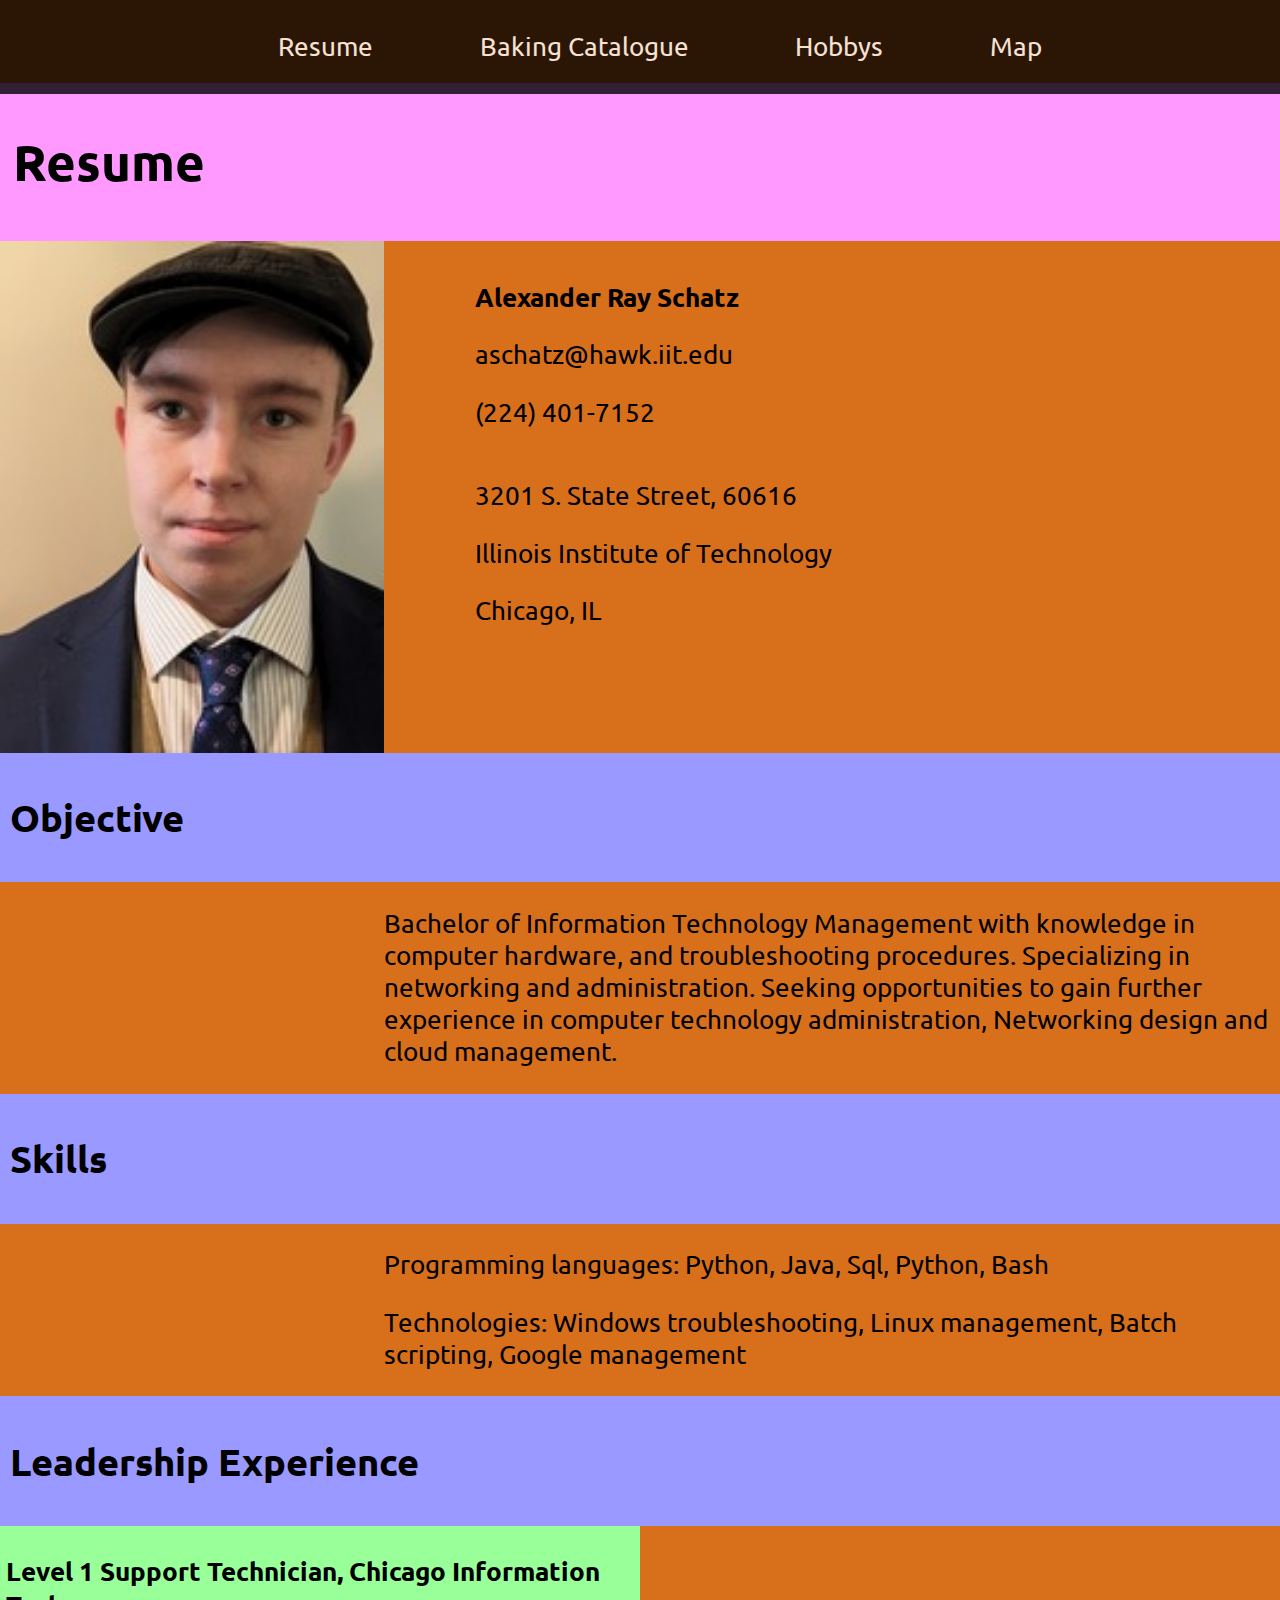
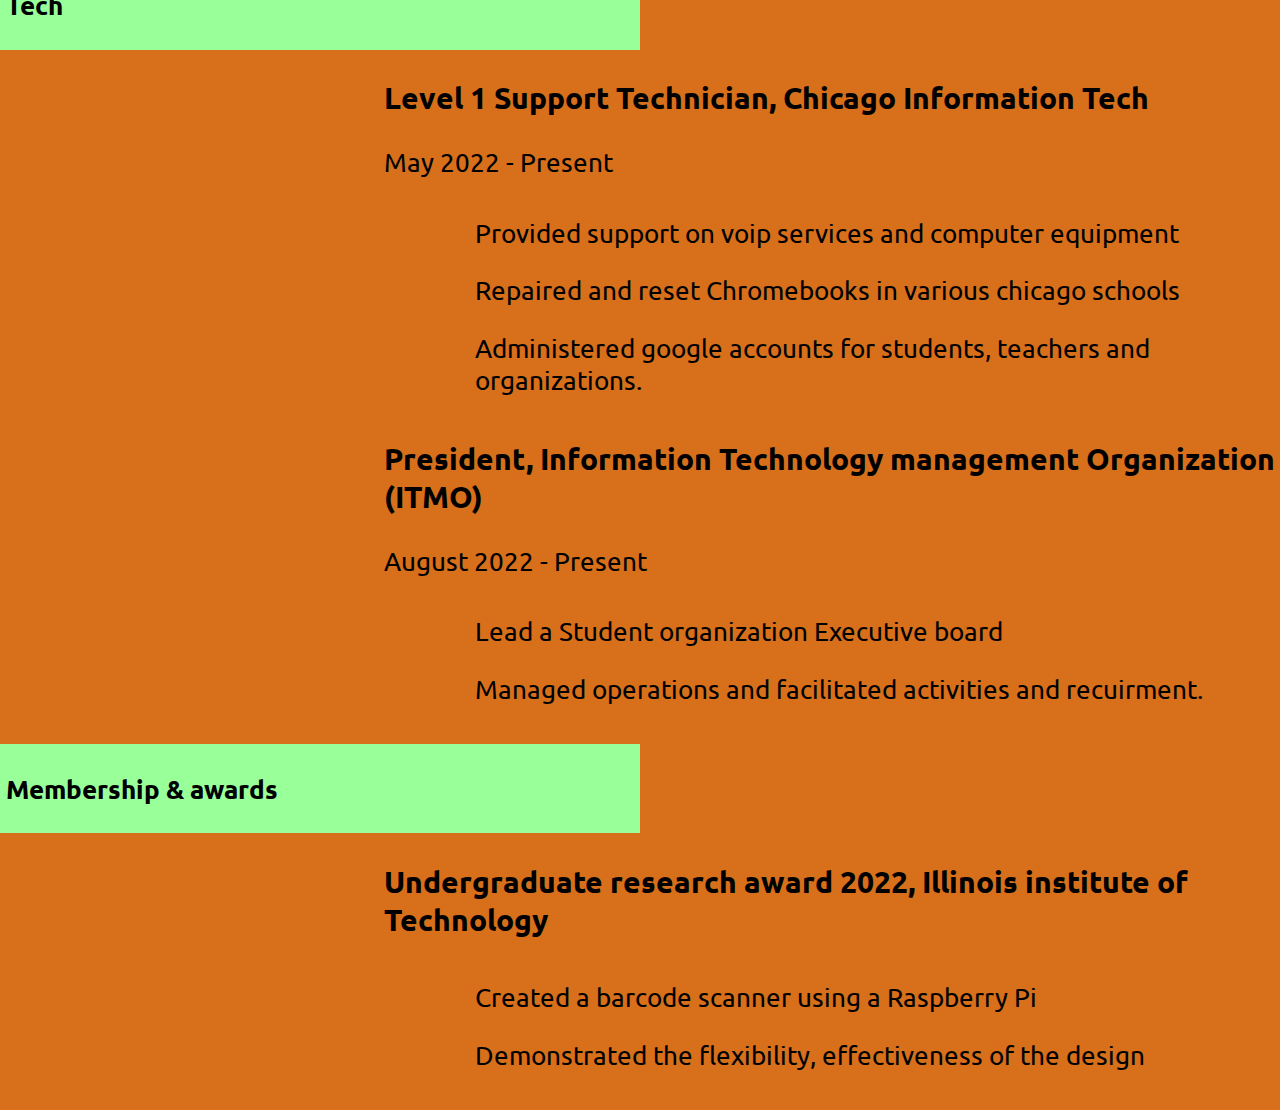
<file: index.html>
<!doctype html>
<html lang="en">
<head>
  <meta charset="utf-8">
  <title>About me Alex Schatz</title>
  <link rel="stylesheet" href="css/style.css">
  <link rel="icon" href="images/esteine.png">
</head>

<body>
<div id="navbar-container">
  <div id="navbar">
    <ul>
      <li><a href="index.html">Resume</a></li>
      <li><a href="baking.html">Baking Catalogue</a></li>
      <li><a href="hobby.html">Hobbys</a></li>
      <li><a href="map.html">Map</a></li>
    </ul>
  </div>
</div>

<div id="filler">
  <p> hello</p>
</div>

<div ID="Title">
  <h1>Resume</h1>
</div>

<div class="Container">
  <img src="images/alex.jpg" alt="Portriat of me">
  <div class="text">
    <ul>
      <li><b>Alexander Ray Schatz</b></li>
      <li> aschatz@hawk.iit.edu</li>
      <li> (224) 401-7152</li>

      <li></li>
      <li> 3201 S. State Street, 60616</li>
      <li>Illinois Institute of Technology</li>
      <li>Chicago, IL</li>
    </ul>
  </div>
</div>

<div class="subTitle">
  <h2> Objective</h2>
</div>

<div class="Container">
  <div class="text">
    <p> Bachelor of Information Technology Management with knowledge in computer hardware, and troubleshooting
      procedures. Specializing in networking and administration. Seeking opportunities to gain further experience in
      computer technology administration, Networking design and cloud management. </p>
  </div>
</div>

<div class="subTitle">
  <h2>Skills</h2>
</div>

<div class="Container">
  <div class="text">
    <p> Programming languages: Python, Java, Sql, Python, Bash </p>
    <p> Technologies: Windows troubleshooting, Linux management, Batch scripting, Google management </p>

  </div>
</div>

<div class="subTitle">
  <h2>Leadership Experience</h2>
</div>

<div class="miniTitle">
  <h2>Level 1 Support Technician, Chicago Information Tech</h2>
</div>

<div class="Container">
  <div class="text">

  <h3>Level 1 Support Technician, Chicago Information Tech</h3>
  <p>May 2022 - Present</p>
  <ul>
    <li>Provided support on voip services and computer equipment</li>
    <li>Repaired and reset Chromebooks in various chicago schools</li>
    <li>Administered google accounts for students, teachers and organizations.</li>
  </ul>



  <h3>President, Information Technology management Organization (ITMO)</h3>



    <p>August 2022 - Present</p>
    <ul>
      <li>Lead a Student organization Executive board</li>
      <li>Managed operations and facilitated activities and recuirment.</li>
    </ul>
  </div>
</div>

<div class="miniTitle">
  <h2>Membership & awards</h2>
</div>

<div class="Container">
  <div class="text">
    <h3>Undergraduate research award 2022, Illinois institute of Technology</h3>

    <ul>
      <li>Created a barcode scanner using a Raspberry Pi</li>
      <li>Demonstrated the flexibility, effectiveness of the design</li>
    </ul>

  </div>
</div>


</body>
</html>
</file>
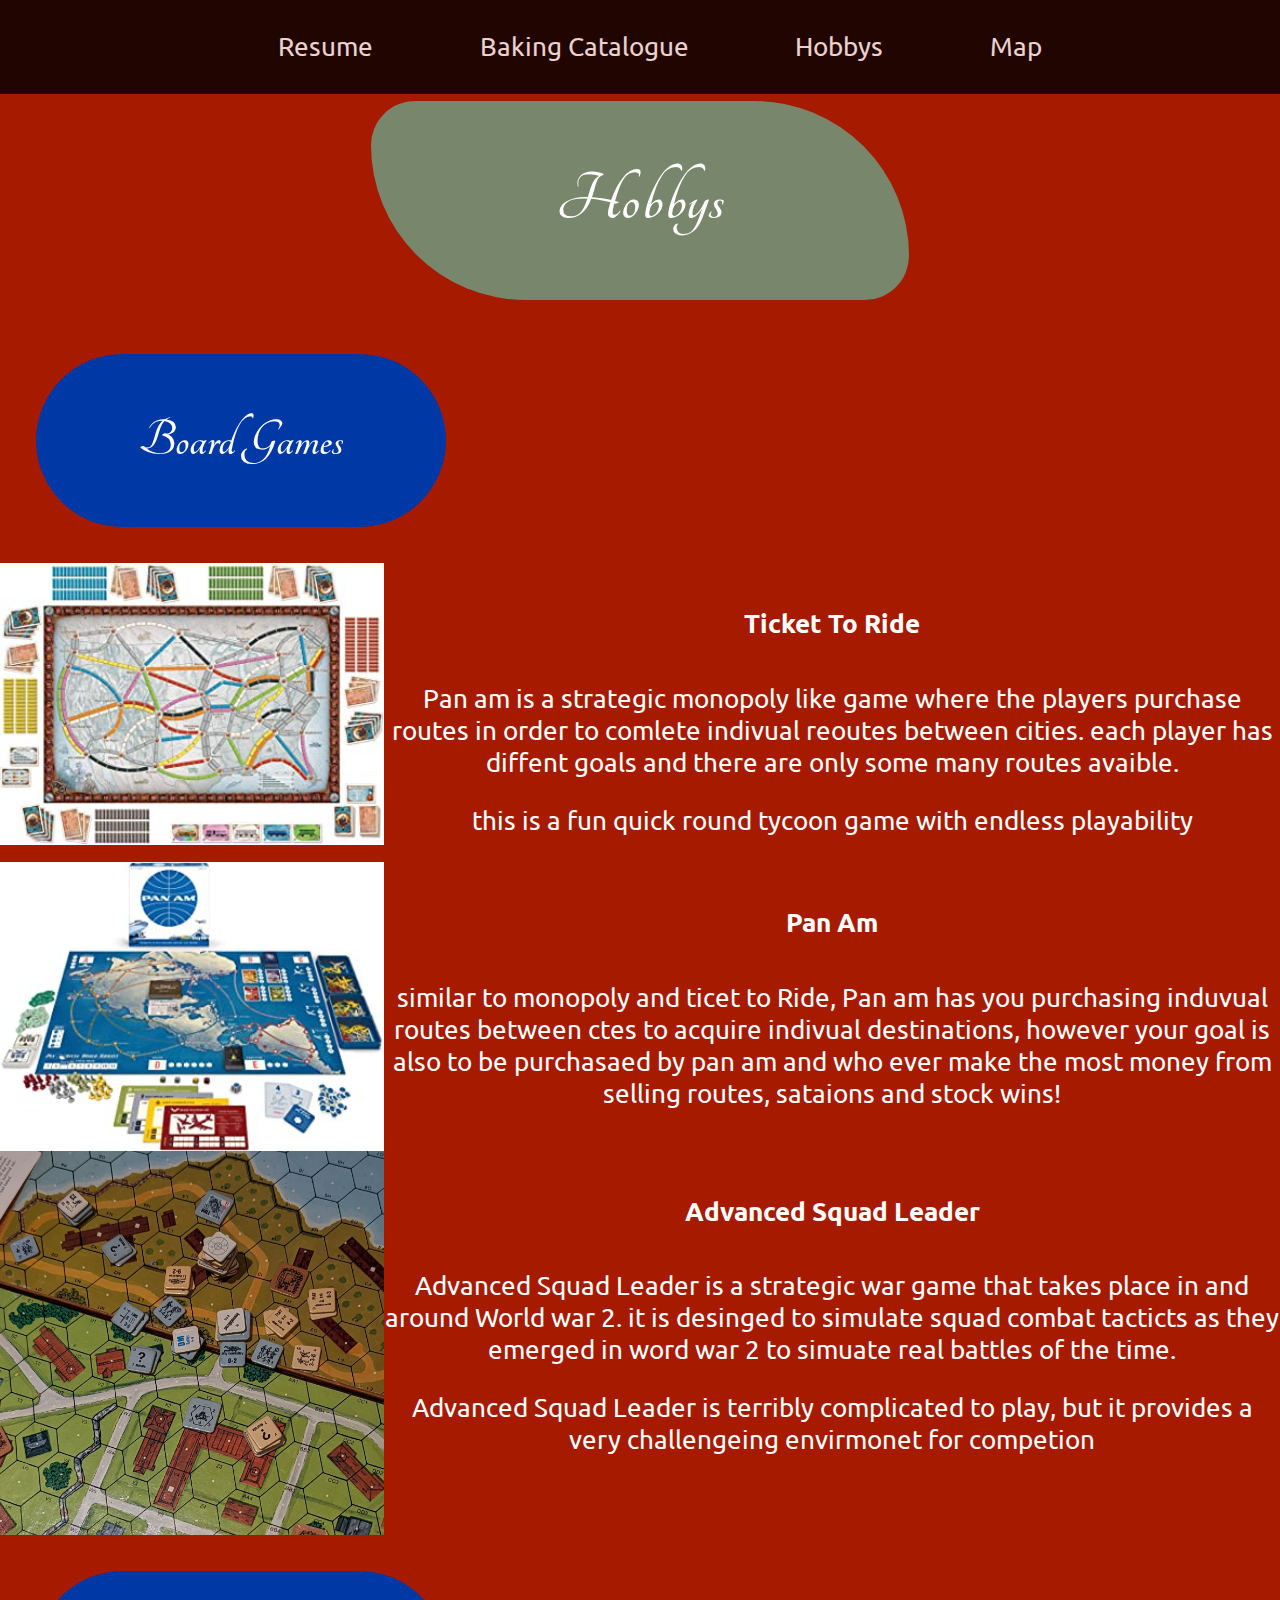
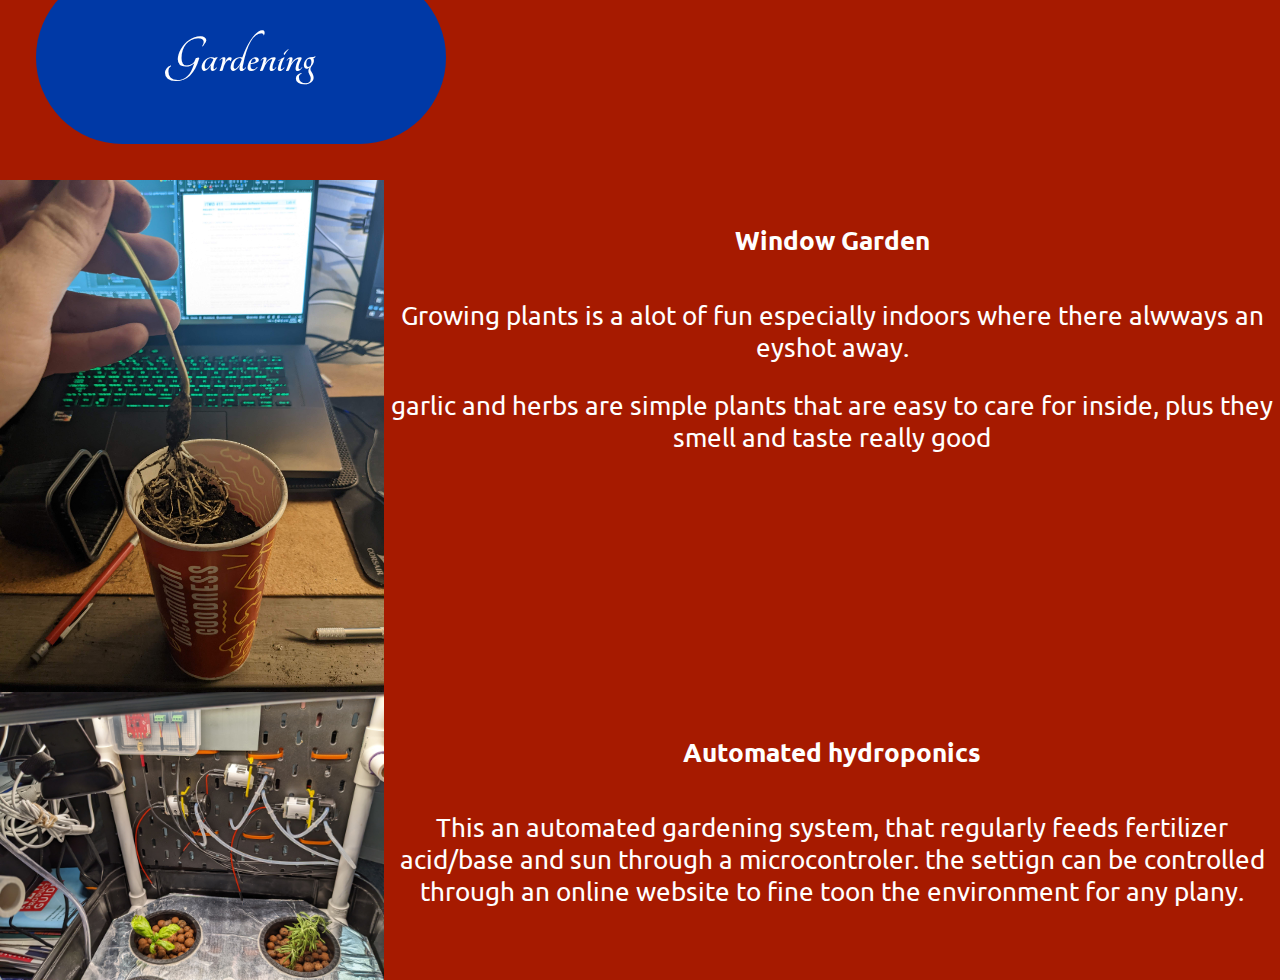
<file: hobby.html>
<!doctype html>
<html lang="en">
<head>
  <meta charset="utf-8">
  <title>About me Alex Schatz</title>
  <link rel="stylesheet" href="css/style.css">
  <link rel="icon" href="images/esteine.png">
</head>

<body id="hobby">
<header>
  <div id="navbar-container">
    <div id="navbar">
      <ul>
        <li><a href="index.html">Resume</a></li>
        <li><a href="baking.html">Baking Catalogue</a></li>
        <li><a href="hobby.html">Hobbys</a></li>
        <li><a href="map.html">Map</a></li>
      </ul>
    </div>
  </div>
</header>

<div id="filler">
  <p> hello</p>
</div>

<div id="hobbyTitle" >
  <h1>Hobbys</h1>
</div>

<div class="hobbysubTitle">
  <h2>Board Games</h2>
</div>


<div class="Container">
  <img src="images/ToRide.jpg" alt="Portriat of me">

  <div class="text">
    <h5> Ticket To Ride</h5>
    <p> Pan am is a strategic monopoly like game where the players purchase routes in order to comlete indivual reoutes between cities. each player has diffent goals and there are only some many routes avaible.</p>
    <p>this is a fun quick round tycoon game with endless playability</p>
  </div>
</div>

<div class="Container">
  <img src="images/PanAm.jpg" alt="Portriat of me">
  <div class="text">


    <h5> Pan Am</h5>
    <p> similar to monopoly and ticet to Ride, Pan am has you purchasing induvual routes between ctes to acquire indivual destinations, however your goal is also to be purchasaed by pan am and who ever make the most money from selling routes, sataions and stock wins!</p>
  </div>
</div>

<div class="Container">

  <img src="images/ASL.jpg" alt="advanced squad leader scenario">
  <div class="text">

    <h5> Advanced Squad Leader</h5>
    <p>Advanced Squad Leader is a strategic war game that takes place in and around World war 2. it is desinged to simulate squad combat tacticts as they emerged in word war 2 to simuate real battles of the time. </p>
    <p>Advanced Squad Leader is terribly complicated to play, but it provides a very challengeing envirmonet for competion</p>
  </div>
</div>

<div class="hobbysubTitle">
  <h2>Gardening</h2>
</div>

<div class="Container">

  <img src="images/Garlic%20Roots.jpg" alt="garlic">

  <div class="text">
    <h5> Window Garden</h5>
    <p>Growing plants is a alot of fun especially indoors where there alwways an eyshot away.</p>
    <p>garlic and herbs are simple plants that are easy to care for inside, plus they smell and taste really good</p>
  </div>
</div>

<div class="Container">

  <img src="images/autoGarden.jpg" alt="Portriat of me">
  <div class="text">
    <h5> Automated hydroponics</h5>
    <p>This an automated gardening system, that regularly feeds fertilizer acid/base and sun through a microcontroler. the settign can be controlled through an online website to fine toon the environment for any plany.</p>
  </div>
</div>


</body>
</html>
</file>
<file: css/style.css>
@import url('https://fonts.googleapis.com/css?family=Ubuntu&display=swap');
@import url('https://fonts.googleapis.com/css?family=Inter&display=swap');
@import url('https://fonts.googleapis.com/css?family=Tangerine&display=swap');
@import url('https://fonts.googleapis.com/css?family=Palanquin&display=swap');

body {
  padding: 0;
  margin: 0;
  background-color: #d76f1b;
  font-family: "Ubuntu", serif;
}
#baking{
  background: chocolate;
  font-family: 'Helvetica', sans-serif
}

header{
  margin: 0;
  padding: 0;
}

#navbar-container{
  width: 100%;
  height: 10%;
  max-height: 10%;
  text-align: center;

}
#navbar {
  background: black;
  width: 100%;
  position: fixed;
  display: block;
  top: 0;
  opacity: 80%;

}

#navbar ul {
  margin: 0;
  list-style-type: none;
}

#navbar ul li {
  display: inline-block;
}



#navbar ul li a {
  display: block;
  padding: 10% 4vw;
  font-size: 2vw;
  color: #fff;
  text-decoration: none;
}

#navbar ul li a:hover {
  background-color: #FF99FF;
  text-decoration: underline overline;
}

#filler{
  background: black;
  color: black;
  font-size: 2vw;
  height: 10%;
  max-height: 10%;
  margin: 0;
  padding: 0;
  top: 0;
  opacity: 0%;

}

#Title {
  margin: 0 0 0 0;
  background-color: #FF99FF;
  display: inline-block;
  width: 100%;

}

#Title h1{
  font-size: 4vw;
  padding: 1vw;
}



.subTitle{
  margin: 0% 0% 0 0;
  background-color: #9999ff;
  display: inline-block;
  width: 100%;
}
.subTitle h2{
  font-size: 3vw;
  padding: 0.25em;
}

#bakingTitle {
  margin: 0 0 0 0;
  background-color: #bcbc73;
  display: inline-block;
  width: 100%;

}

#bakingTitle h1{
  font-size: 4vw;
  padding: 1vw;
  font-family: 'Tangerine', sans-serif;
}



.bakingsubTitle{
  margin: 0% 0% 0 0;
  background-color: #bc7373;
  display: inline-block;
  width: 100%;
}
.bakingsubTitle h2{
  font-size: 4vw;
  font-family: 'Tangerine', sans-serif;
}

#hobby{
  text-align: center;
  color: white;
  background-color: #a61a00;

}

#hobbyTitle {
  background-color: #78866b;
  display: inline-block;
  width: 40%;
  padding: 1vw;
  margin: 2vh;
  border-radius: 20em 70em 20em;
}

#hobbyTitle h1{
  font-size:8vh;
  font-family: 'Tangerine', sans-serif;

}



.hobbysubTitle{
  border-radius: 50em;
  text-align: center;
  padding: 1vw;
  margin: 4vh;
  background-color: #0039a6;
  display: block;
  width: 30%;
}
.hobbysubTitle h2{
  font-size: 6vh;
  font-family: 'Tangerine', sans-serif;
}

.miniTitle{
  margin: 0% 0% 0 0;
  background-color: #99ff99;
  display: inline-block;
  width: 50%;
}
.miniTitle h2{
  font-size: 2vw;
  padding: 0.5vw;
}

.Container{
  display: inline-block;
  width: 100%;
}

.Container img{
  float: left;
  width: 30%;
  max-width: 30%;
  margin: 0;
}
.Container video{
  float: left;
  width: 35%;
  margin: 0 0 0 0;
}

.Container .text{
  font-size: 2vw;
  margin-left: 30vw;

}
#map{
  height: 40vw;
  width: 100%;
}

.Container .text h5{
  font-size: 2vw;
}

.Container .text ul{
  list-style-type: none;
}

.Container .text ul li{
  display: block;
  padding: 1vw 4vw;
  font-size: 2vw;
  text-decoration: none;
}

.Container .box {
  font-size: 2vw;
  margin: 4vw;
  float: right;
  display: block;
}

@media only screen and (max-width: 768px) {
  #hobbyTitle{
    float: left;
    margin-bottom: 4vw;
  }
  body{
    text-align: center;
  }
  #filler{
    font-size: 4.1vw;
  }
  .Container .text{
    text-align: center;
    margin: 1vw;
  }

  #navbar ul li a {
    font-size: 4vw;
  }

  .Container img{
    width: 50%;
    float: none;
    max-width: 50%;
  }

}

@media only screen and (max-width: 1080px) {
  #hobbyTitle{
    float: left;
    margin-bottom: 3vw;
  }
  body{
    text-align: center;
  }
  #filler{
    font-size: 3vw;
  }
  .Container .text{
    text-align: center;
    margin: 1vw;
  }

  #navbar ul li a {
    font-size: 3vw;
  }

  .Container img{
    width: 40%;
    float: none;
    max-width: 50%;
  }

}
</file>
